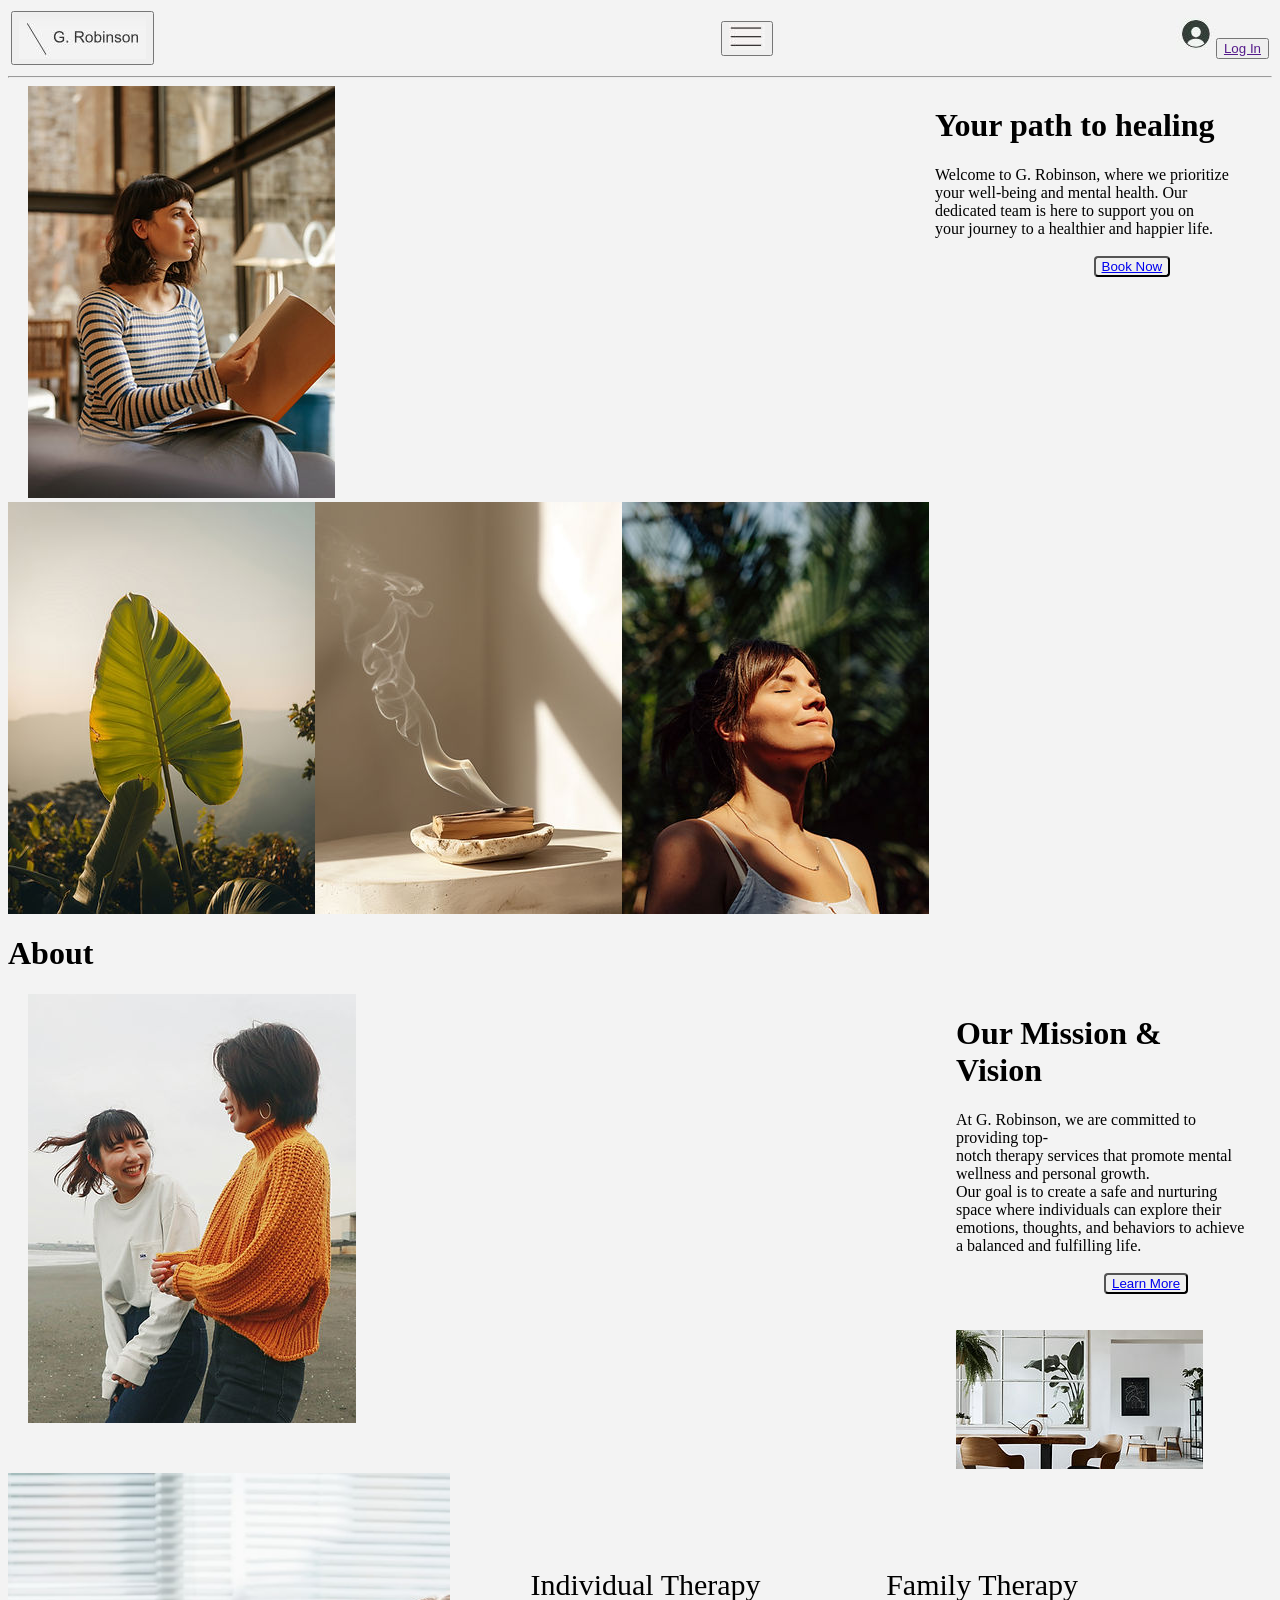
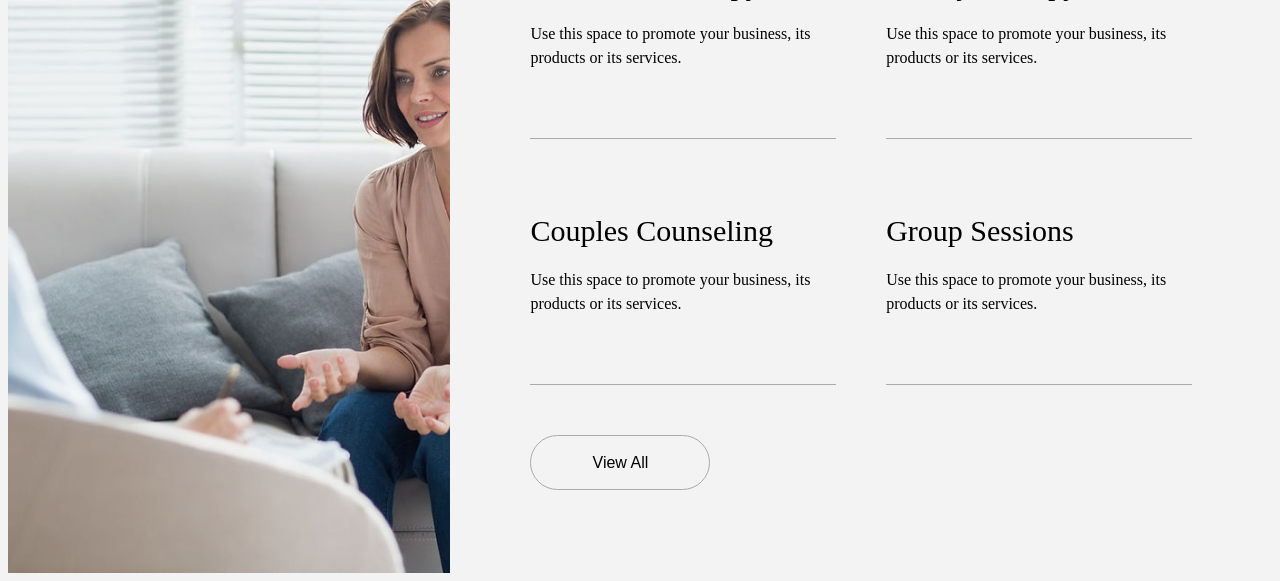
<file: index.html>
<!DOCTYPE html>
<html lang="en">
<head>
    <meta charset="UTF-8">
    <meta name="viewport" content="width=device-width, initial-scale=1.0">
    <title>BLOG LANDING PAGE</title>
    <link rel="stylesheet" href="style.css">
</head>
<body>
    <table width="100%">
<tr>
    <td><button><a href=""><img src="./image/robinson.JPG"></a></button></td>
    <td align="center"><button><a href=""><img src="./image/three lines.JPG" alt=""></a></button></td>
    <td align="right"><img src="./image/user.JPG" alt=""><button><a href="">Log In</a></button></td>
</tr>
    </table>
<hr>
<div class="healing-parent">
    <div class="healing-child"><img src="./image/11062b_2d0e808ce29b4e079e37f57122a9ce55~mv2.jpg" 
        alt=""></div>
    <div class="healing-child">  <h1>Your path to healing</h1>
        Welcome to G. Robinson, where we prioritize <br>your well-being and mental health.
         Our <br> dedicated team is here to support you on <br>
          your journey to a healthier and happier life. <br> <br><button class="book-button"><a href="./book online.html">Book Now</a></button>
</div>
</div>
<div class="images">
    <img src="./image/11062b_97f74fe0b7b743e7812646f55fda8a6f~mv2.jpg" alt="">
<img src="./image/11062b_d37b7307d56b4b16ae9d74618324a223~mv2.jpg" alt="">
<img src="./image/11062b_92f52a7270a0463ca8eab1fd57929690~mv2.jpg" alt="">
</div>
<h1>About</h1>
<div class="mission-parent">
    <div class="mission-child"><img src="./image/Two Women Smiling.jpg" alt=""></div>
    <div class="mission-child">  <h1>
Our Mission & Vision</h1>At G. Robinson, we are committed to providing top- <br>
notch therapy services that promote mental wellness and personal growth. <br> Our goal is to create a safe and nurturing space where individuals 
can explore their <br>emotions, thoughts, and behaviors to achieve a balanced and fulfilling life.<br> <br>
<button class="book-button"><a href="./About.html">Learn More</a></button> <br> <br> <br>
<img src="./image/Modern Minimalist Room.jpg" alt="">
</div>
</div>

<section class="services">

    <div class="service-image">
        <img src="./image/Therapy Session Discussion.jpg" alt="">
    </div>

    <div class="service-content">

        <div class="service-box">
            <h2>Individual Therapy</h2>
            <p>Use this space to promote your business, its products or its services.</p>
        </div>

        <div class="service-box">
            <h2>Family Therapy</h2>
            <p>Use this space to promote your business, its products or its services.</p>
        </div>

        <div class="service-box">
            <h2>Couples Counseling</h2>
            <p>Use this space to promote your business, its products or its services.</p>
        </div>

        <div class="service-box">
            <h2>Group Sessions</h2>
            <p>Use this space to promote your business, its products or its services.</p>
        </div>

        <button>View All</button>

    </div>


</body>
</html>
</file>
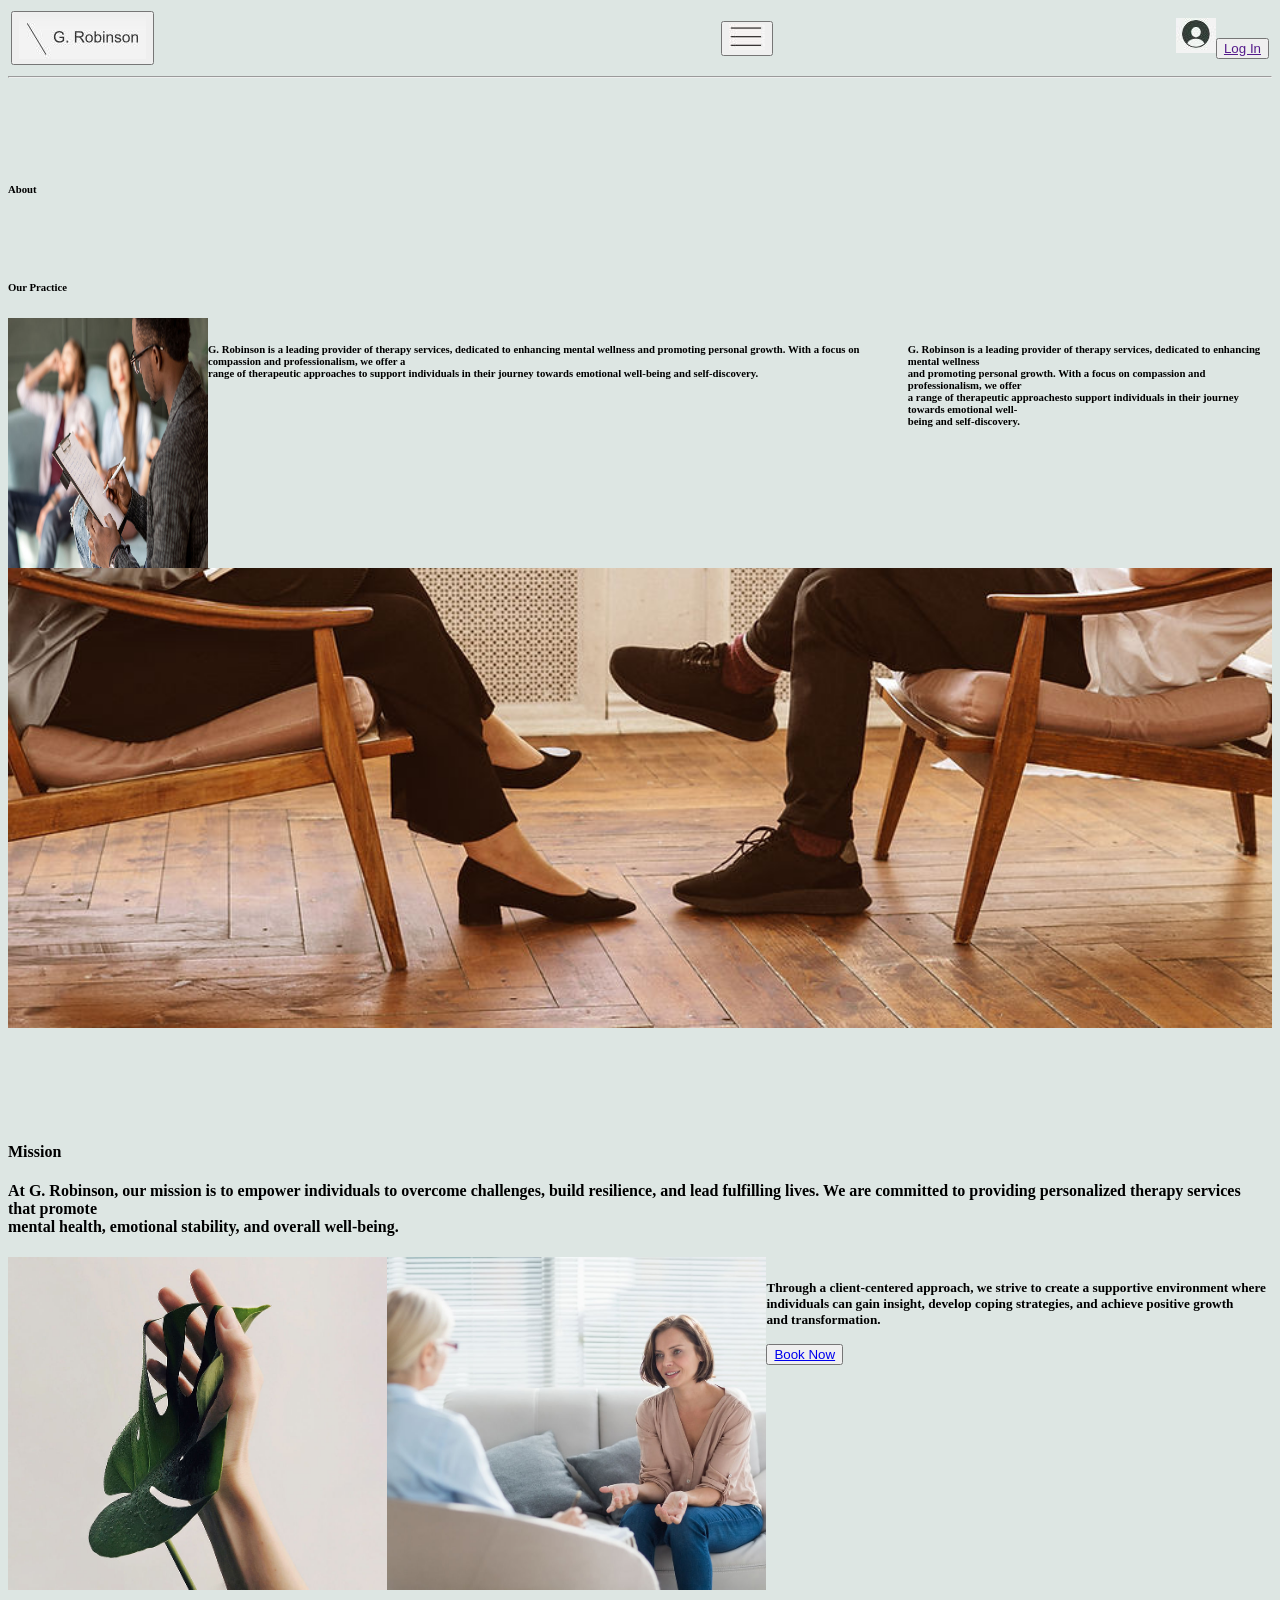
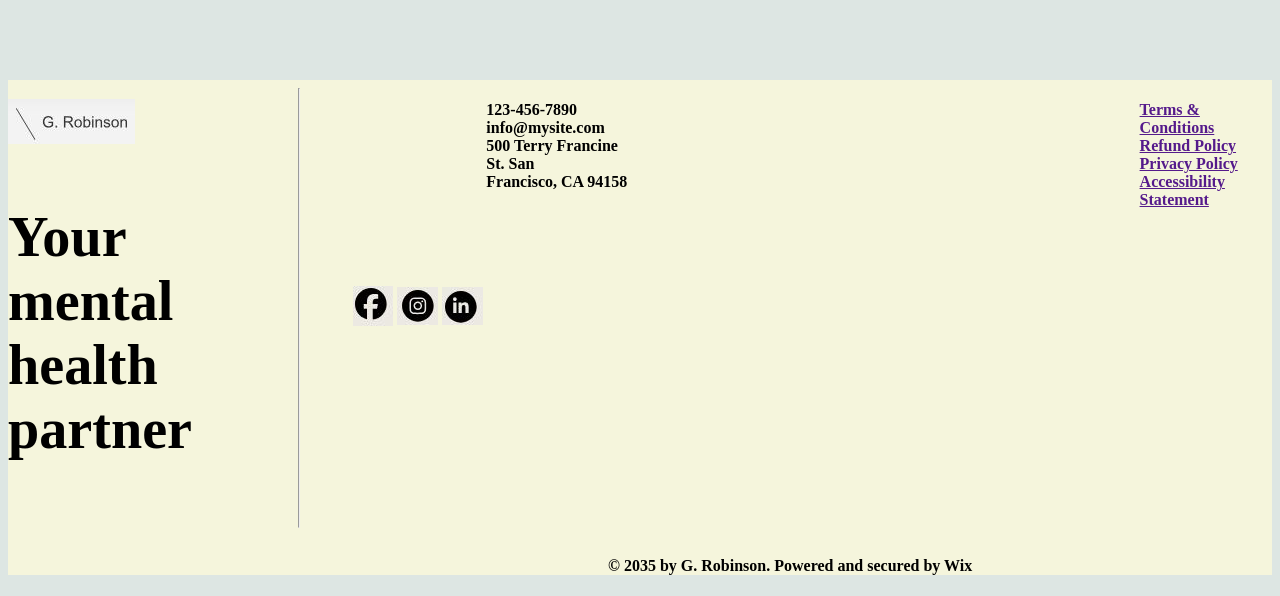
<file: About.html>
<!DOCTYPE html>
<html lang="en">
<head>
    <meta charset="UTF-8">
    <meta name="viewport" content="width=device-width, initial-scale=1.0">
    <title>BLOG ABOUT</title>

</head>
<body style="background-color: rgb(221, 230, 227);">
     <table width="100%">
<tr>
    <td><button><a href=""><img src="./image/robinson.JPG"></a></button></td>
    <td align="center"><button><a href=""><img src="./image/three lines.JPG" alt=""></a></button></td>
    <td align="right"><img src="./image/user.JPG" alt=""><button><a href="">Log In</a></button></td>
</tr>
    </table>
   <hr> <br><br> <br><br>
<section>
    <h6>About</h6> <br><br>
<h6>Our Practice</h6>
<div style="display: flex;">
    <img src="./image/11062b_a5c6caa9ab8f4286863f48537191362c~mv2.jpg" style="width: 200px; height: 250px;">

   <h6> G. Robinson is a leading provider of therapy services, dedicated to enhancing mental wellness
 and promoting personal growth. With a focus on compassion and professionalism, 
 we offer a <br>range of therapeutic approaches to support individuals in their journey 
 towards emotional well-being and self-discovery.</h6>

    <h6>G. Robinson is a leading provider of therapy services, dedicated to enhancing mental wellness <br>
        and promoting personal growth. With a focus on compassion and professionalism, we offer <br>
        a range of therapeutic approachesto support individuals in their journey towards emotional well- <br>
being and self-discovery.</h6>
 </div>
</section>
 <section>
    <img src="./image/Therapy Session.jpg" style="width: 100%;" alt="">
    <br><br> <br><br><br> <br>
    <h4>Mission</h4>
    <h4>
At G. Robinson, our mission is to empower individuals to overcome challenges, build resilience, and lead fulfilling lives. 
We are committed to providing personalized therapy services that promote <br>mental health, emotional stability, and overall well-being.</h4>
<div style="display: flex;">
    <img src="./image/Hand Holding Leaf.jpg" style="width: 30%;" alt="">
    <img src="./image/Therapy Session Discussion.jpg" style="width: 30%;" alt="">
    <h5>Through a client-centered approach, we strive to create a supportive environment where <br>
        individuals can gain insight, develop coping strategies, and achieve positive growth<br> and transformation. <br><br>
        <button><a href="./book online.html">Book Now</a></button></h5>
</div>
</section>
<br><br><br><br><br>
<section style="background-color: beige;">
    <div style="display: flex;">
        <h3><img src="./image/robinson.JPG"><p style="font-size: 300%;">Your mental <br>health partner</p></h3>
    <hr>
    <table style="padding-left: 50px;">
        <tr>
            <td><img src="./image/facebook.JPG" alt=""></td>
            <td><img src="./image/instagram.JPG" alt=""></td>
                <td><img src="./image/linkedin.JPG" alt=""></td>
        </tr>
    </table>
<h4 style="padding-right: 500px;">
123-456-7890 <br>
info@mysite.com <br>
500 Terry Francine St. San <br> Francisco, CA 94158</h4>

<a href=""><h4>Terms & Conditions <br>Refund Policy <br>Privacy Policy <br>Accessibility Statement</h4></a>
    </div>
    <h4 style="padding-left: 600px;">© 2035 by G. Robinson. Powered and secured by Wix</h4>
</section>
</body>
</html>
</file>
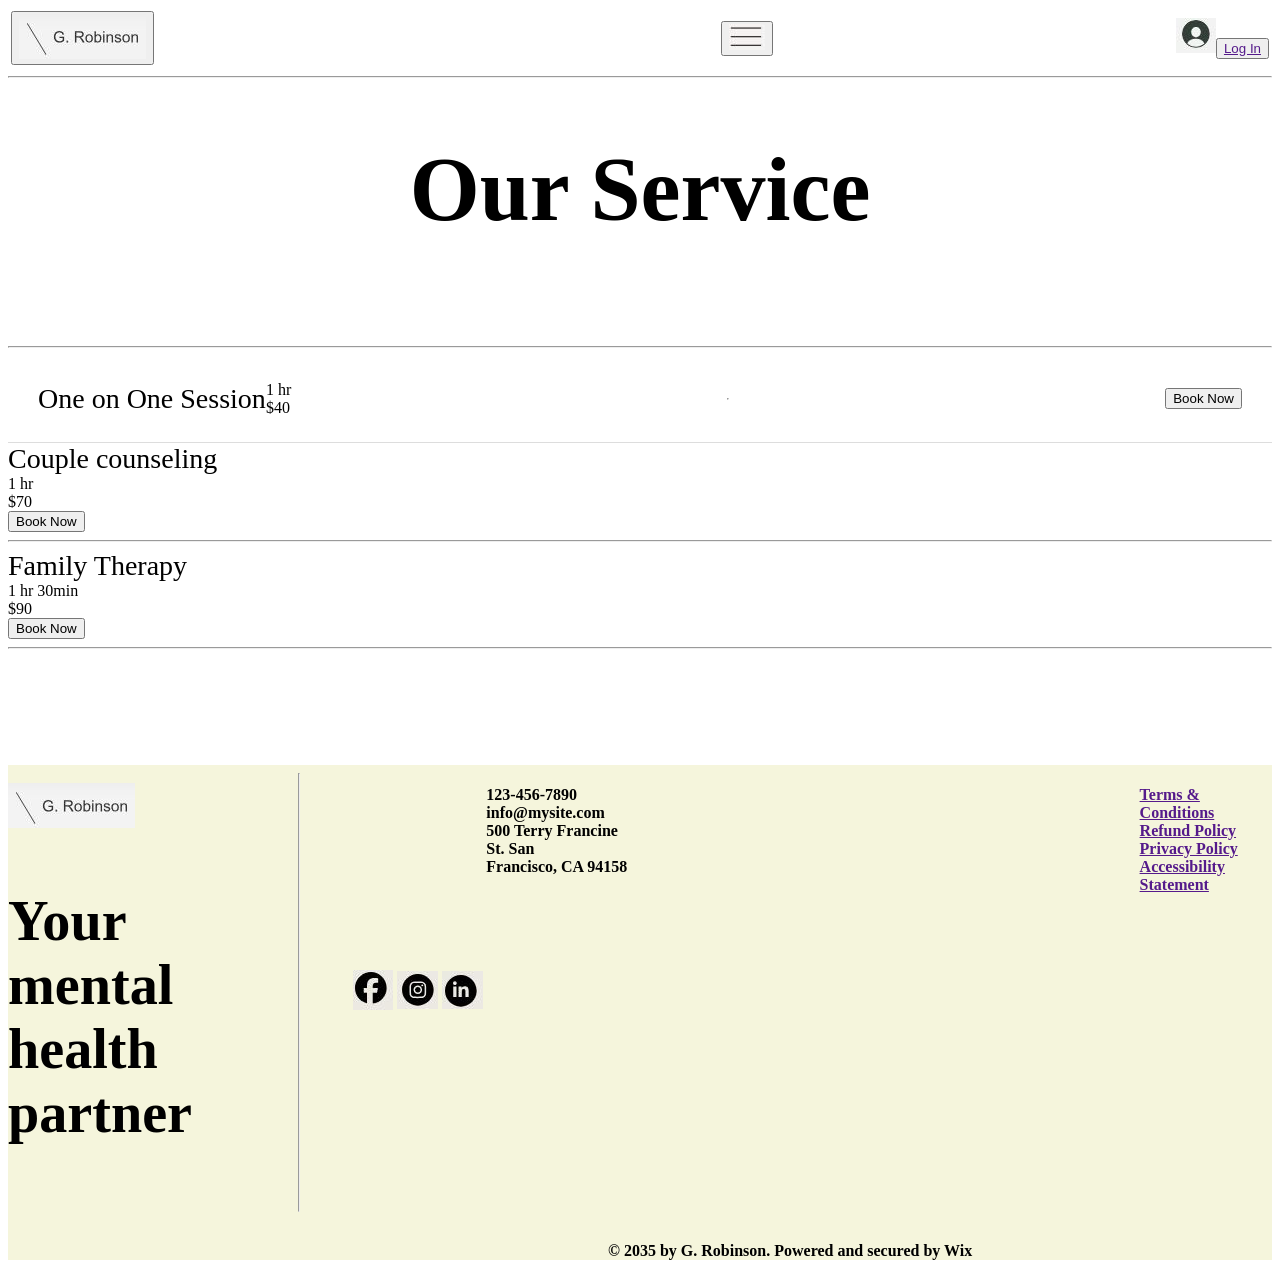
<file: book online.html>
<!DOCTYPE html>
<html lang="en">
<head>
    <meta charset="UTF-8">
    <meta name="viewport" content="width=device-width, initial-scale=1.0">
    <title>BLOG BOOK ONLINE</title>
    <style>
        .service {
            display: flex;
            align-items: center;
            justify-content: space-between;
            padding: 25px 30px;
            border-bottom: 1px solid #ddd;
        }

        .service-name {
            font-size: 28px;
        }

        .price {
            text-align: left;
            font-size: 16px;
        }

        
    </style>
   
</head>
<body>
      <table width="100%">
<tr>
    <td><button><a href=""><img src="./image/robinson.JPG" alt=""></a></button></td>
    <td align="center"><button><a href=""><img src="./image/three lines.JPG" alt=""></a></button></td>
    <td align="right"><img src="./image/user.JPG" alt=""><button><a href="">Log In</a></button></td>
</tr>
    </table>
   <hr>
<center>
    <h1 style="font-size: 90px;">Our Service</h1> <br><br>
</center>
<hr>
 <div class="service">

        <div class="service-name">
            One on One Session
        </div>

        <div class="price">
            <div>1 hr</div>
            <div>$40</div>
        </div>
<hr>
        <button class="book-btn">
            Book Now
        </button>

    </div>
    <div class="service-name">
        Couple counseling
        </div>

        <div class="price">
            <div>1 hr</div>
            <div>$70</div>
        </div>

        <button class="book-btn">
            Book Now
        </button>
<hr>
    </div>
    <div class="service-name">
            Family Therapy
        </div>

        <div class="price">
            <div>1 hr 30min</div>
            <div>$90</div>
        </div>

        <button class="book-btn">
            Book Now
        </button>

    </div>
<hr>
<br><br><br><br><br><br>

<section style="background-color: beige;">
    <div style="display: flex;">
        <h3><img src="./image/robinson.JPG"><p style="font-size: 300%;">Your mental <br>health partner</p></h3>
    <hr>
    <table style="padding-left: 50px;">
        <tr>
            <td><img src="./image/facebook.JPG" alt=""></td>
            <td><img src="./image/instagram.JPG" alt=""></td>
                <td><img src="./image/linkedin.JPG" alt=""></td>
        </tr>
    </table>
<h4 style="padding-right: 500px;">
123-456-7890 <br>
info@mysite.com <br>
500 Terry Francine St. San <br> Francisco, CA 94158</h4>

<a href=""><h4>Terms & Conditions <br>Refund Policy <br>Privacy Policy <br>Accessibility Statement</h4></a>
    </div>
    <h4 style="padding-left: 600px;">© 2035 by G. Robinson. Powered and secured by Wix</h4>
</section>
</body>
</html>
</file>
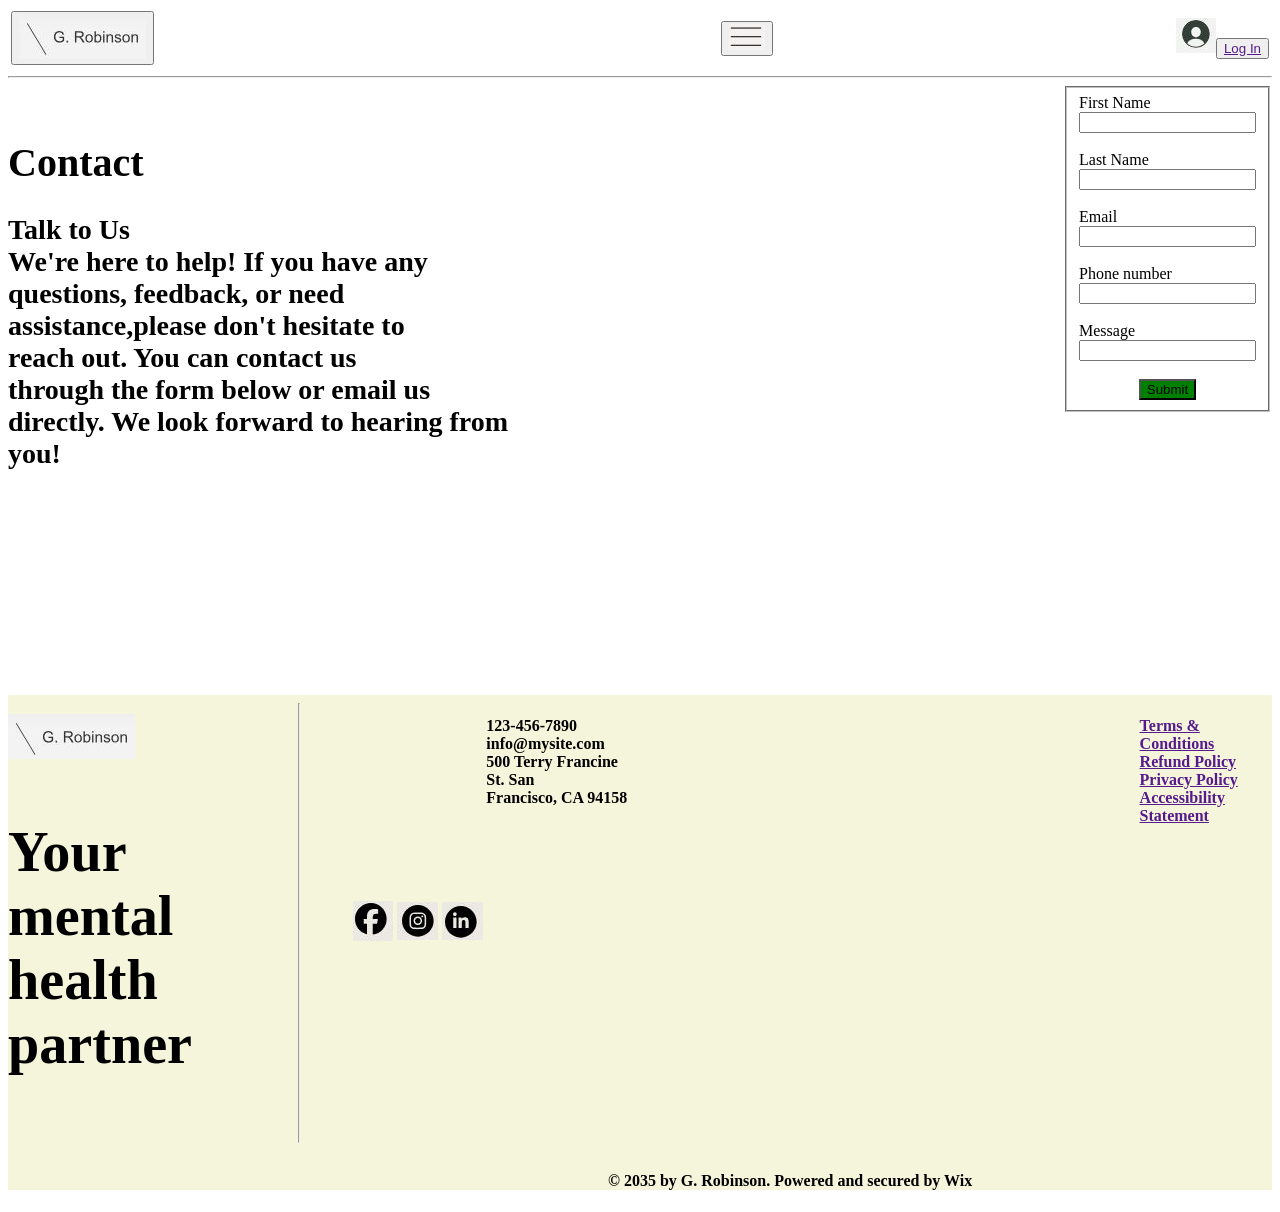
<file: Contact.html>
<!DOCTYPE html>
<html lang="en">
<head>
    <meta charset="UTF-8">
    <meta name="viewport" content="width=device-width, initial-scale=1.0">
    <title>BLOG CONTACT</title>
</head>
<body>
     <table width="100%">
<tr>
    <td><button><a href=""><img src="./image/robinson.JPG"></a></button></td>
    <td align="center"><button><a href=""><img src="./image/three lines.JPG" alt=""></a></button></td>
    <td align="right"><img src="./image/user.JPG" alt=""><button><a href="">Log In</a></button></td>
</tr>
    </table>
   <hr>
   <div style="display: flex;">
    <h4 style="font-size: 40px;">Contact <br> <p style="font-size: 70%; font-style: initial;">Talk to Us <br>
    We're here to help! If you have any <br>
    questions, feedback, or need <br>
    assistance,please don't hesitate to <br>reach out. You 
    can contact us <br>through the form below
    or email us <br>directly. We look forward to
     hearing from you!</p></h4> 
 

 <div style="padding-left: 500px;">
    <fieldset>
    <label for="">First Name</label> <br>
    <input type="text"> <br> <br>
    <label for="">Last Name</label> <br>
    <input type="text"> <br><br>
    <label for="">Email</label> <br>
    <input type="email"> <br><br>
    <label for="">Phone number</label> <br>
    <input type="number"> <br><br>
    <label for="">Message</label> <br>
    <input type="text"> <br><br>
    <center><a href=""><button style="background-color: green;">Submit</button></a></center>
 </fieldset>
 </div>
 </div> <br><br><br> <br><br> <br><br><br>
<section style="background-color: beige;">
    <div style="display: flex;">
        <h3><img src="./image/robinson.JPG"><p style="font-size: 300%;">Your mental <br>health partner</p></h3>
    <hr>
    <table style="padding-left: 50px;">
        <tr>
            <td><img src="./image/facebook.JPG" alt=""></td>
            <td><img src="./image/instagram.JPG" alt=""></td>
                <td><img src="./image/linkedin.JPG" alt=""></td>
        </tr>
    </table>
<h4 style="padding-right: 500px;">
123-456-7890 <br>
info@mysite.com <br>
500 Terry Francine St. San <br> Francisco, CA 94158</h4>

<a href=""><h4>Terms & Conditions <br>Refund Policy <br>Privacy Policy <br>Accessibility Statement</h4></a>
    </div>
    <h4 style="padding-left: 600px;">© 2035 by G. Robinson. Powered and secured by Wix</h4>
</section>

</body>
</html>
</file>
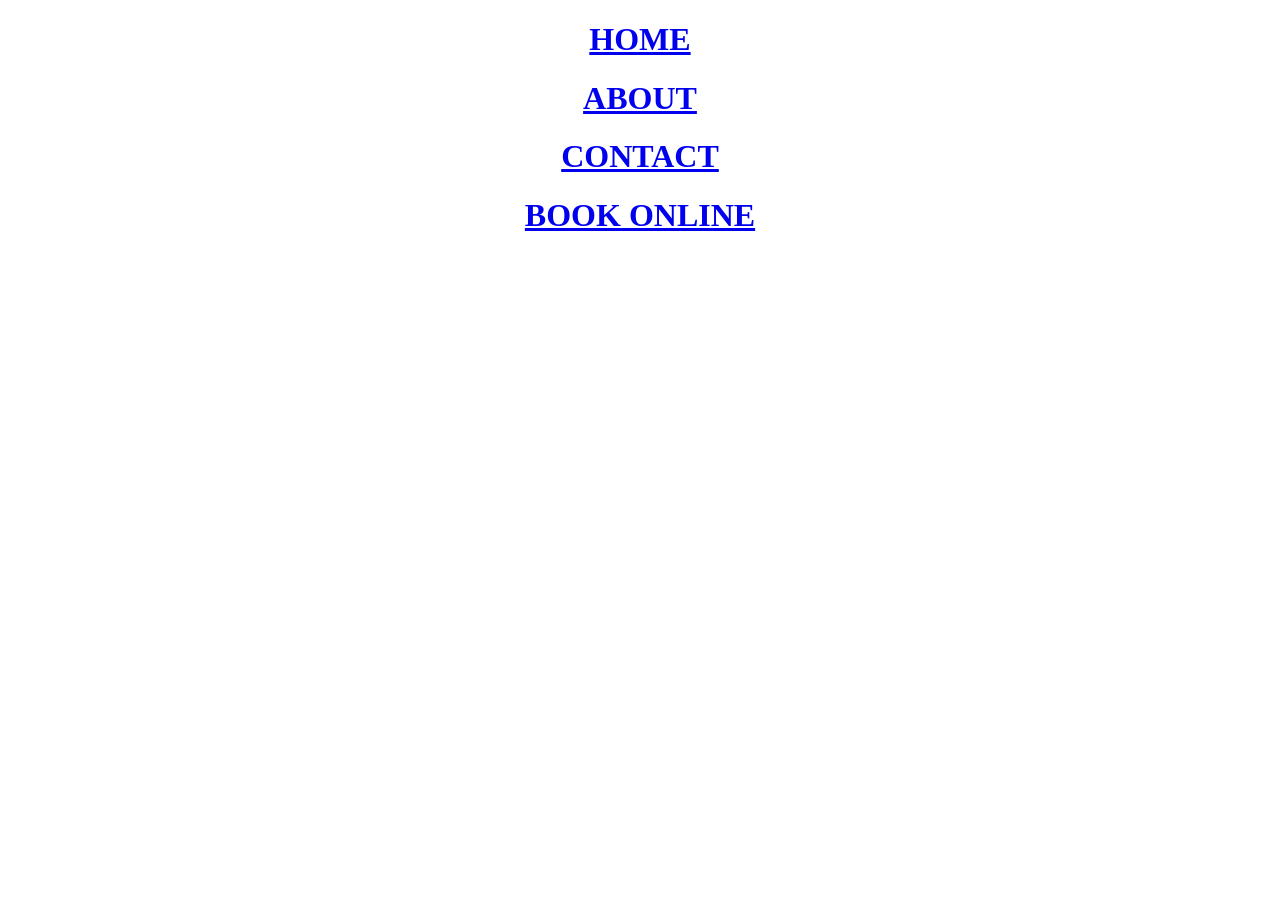
<file: home.html>
<!DOCTYPE html>
<html lang="en">
<head>
    <meta charset="UTF-8">
    <meta name="viewport" content="width=device-width, initial-scale=1.0">
    <title>BLOG HOME PAGE</title>
    
</head>
<body>
    <center>
        <h1><a href="./INDEX.HTML">HOME</a></h1>
        <h1><a href="./About.html">ABOUT</a></h1>
        <h1><a href="./Contact.html">CONTACT</a></h1>
        <h1><a href="./book online.html">BOOK ONLINE</a></h1>

    </center>
</body>
</html>
</file>
<file: style.css>
*{
    box-sizing: border-box;
}
body{
    background-color: #f3f3f3;
}
.healing-parent{
display: flex;
margin: 0 20px;
}
.healing-child:nth-child(1){
width: 30%;
}
.healing-child:nth-child(2){
width: 70%;
margin-left: 600px;
}
.book-button{
color:green;
border-radius: 4px;
margin-left: 50%;
}
.images{
    display: flex;
}
.mission-parent{
display: flex;
margin: 0 20px;
}
.mission-child:nth-child(1){
width: 30%;
}
.mission-child:nth-child(2){
width: 70%;
margin-left: 600px;
}

.services {
    display: flex;
    width: 100%;
    min-height: 700px;
}

.service-image {
    width: 35%;
}

.service-image img {
    width: 100%;
    height: 100%;
    object-fit: cover;
}

.service-content {
    width: 65%;
    display: grid;
    grid-template-columns: 1fr 1fr;
    padding: 70px 80px;
    gap: 50px;
}

.service-box {
    padding-bottom: 40px;
    border-bottom: 1px solid #aaa;
}

.service-box h2 {
    font-size: 30px;
    font-weight: normal;
    margin-bottom: 20px;
}

.service-box p {
    font-size: 16px;
    line-height: 1.5;
}

.service-content button {
    width: 180px;
    height: 55px;
    border: 1px solid #aaa;
    border-radius: 30px;
    background: transparent;
    font-size: 16px;
}
</file>
